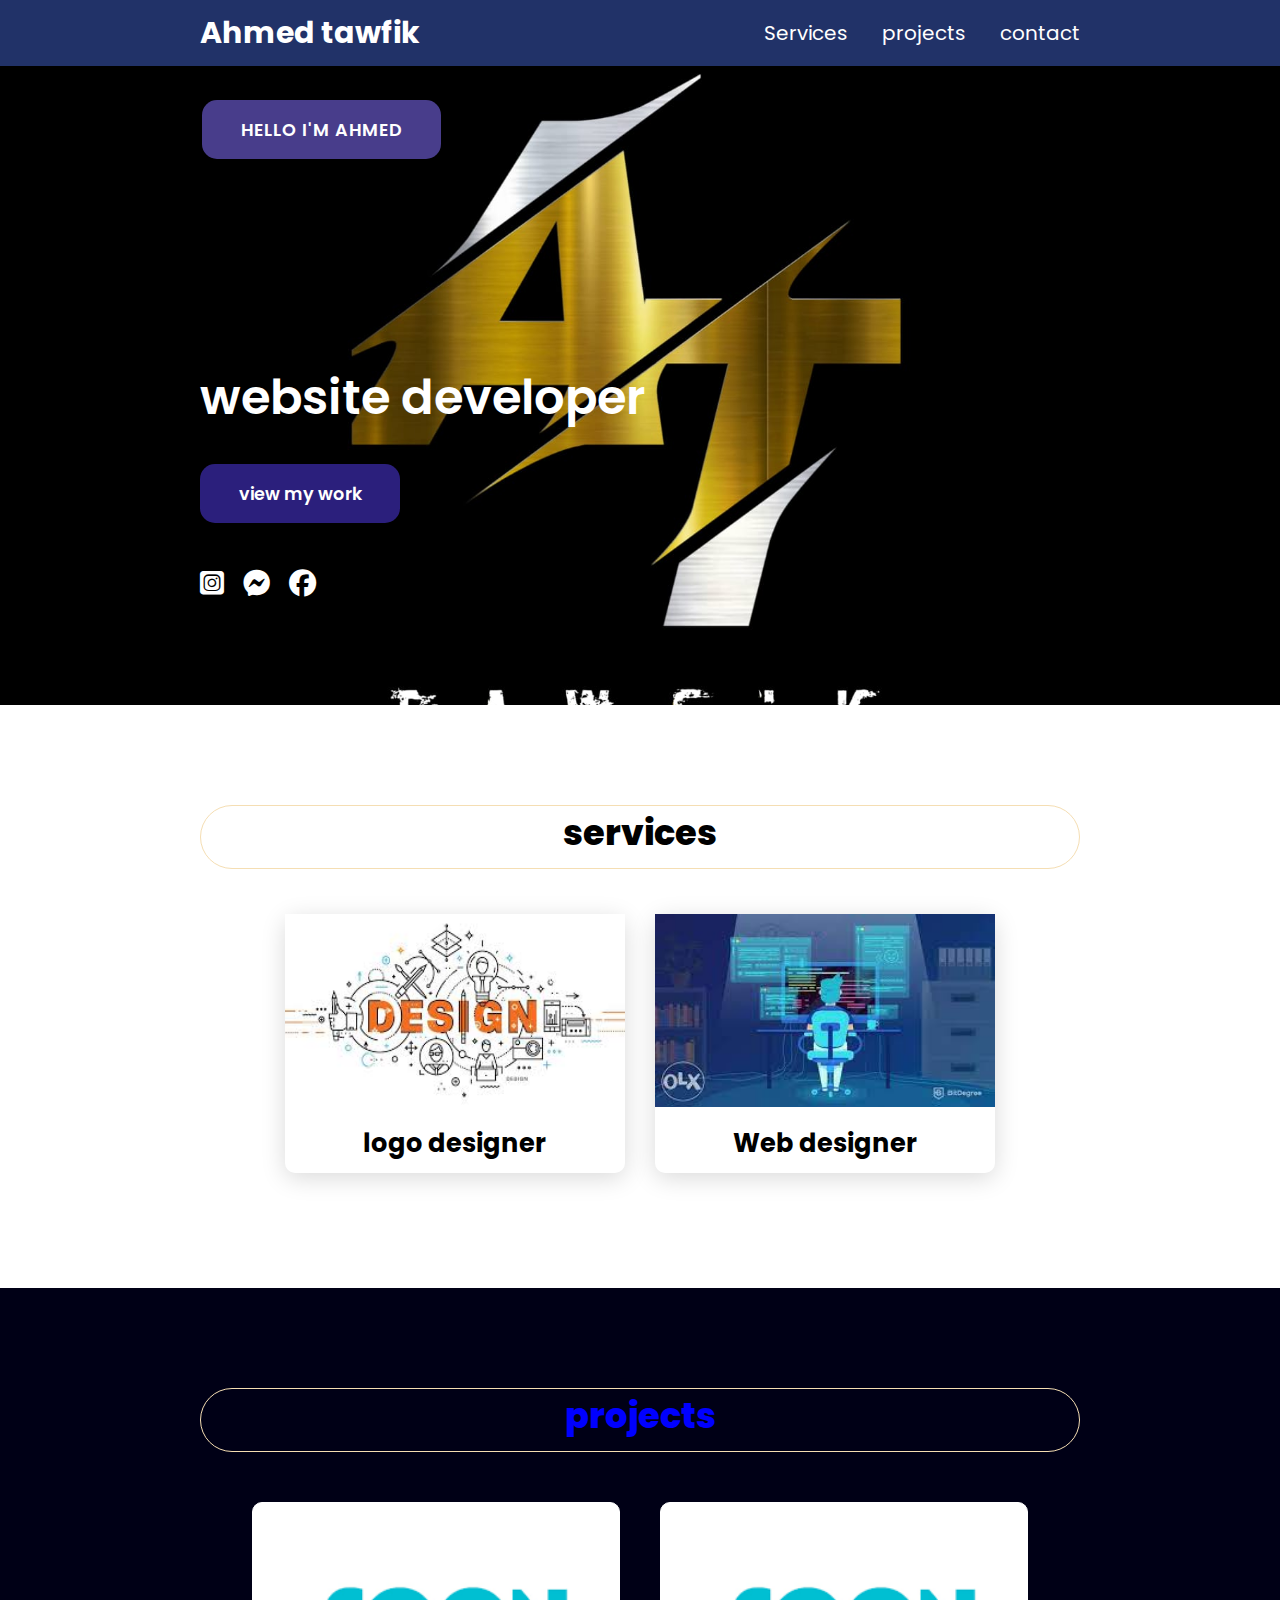
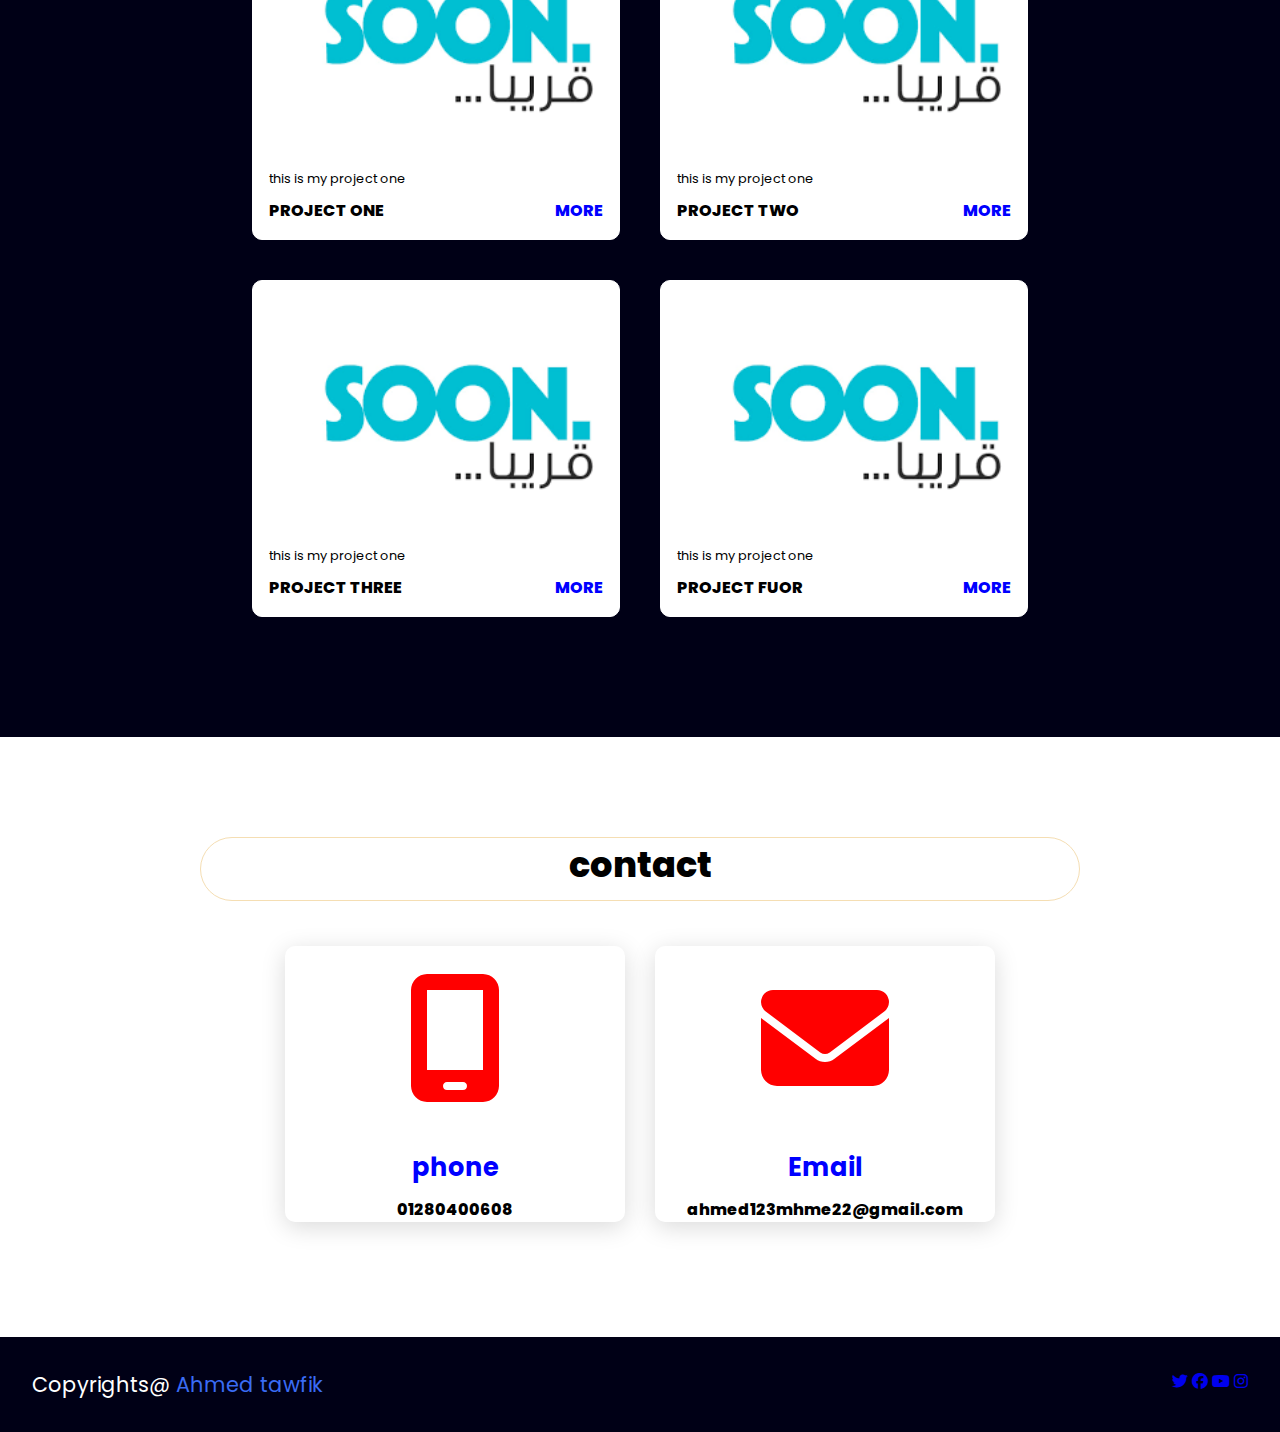
<file: index.html>
<!DOCTYPE html>
<html lang="en">

<head>
    <meta charset="UTF-8">
    <meta http-equiv="X-UA-Compatible" content="IE=edge">
    <meta name="viewport" content="width=device-width, initial-scale=1.0">
    <title>Ahmedtawfik</title>
    <link rel="stylesheet" href="style.css">
    <link rel=" stylesheet" href="https://cdnjs.cloudflare.com/ajax/libs/font-awesome/5.15.4/css/all.min.css">
    <link rel="stylesheet" href="https://cdnjs.cloudflare.com/ajax/libs/font-awesome/6.1.1/css/all.min.css">
</head>

<body>
    <header>
        <a href="" class="logo">Ahmed tawfik</a>
        <nav class="navigation">
            <a href="#services">Services</a>
            <a href="#projects">projects</a>
            <a href="#contactme">contact </a>
        </nav>
    </header>
    <section class="main">
        <div>
            <h2 class="relo">HELLO I'M AHMED </h2>
            <h3> website developer</h3>
            <a href="#project" class="main-btn">view my work</a>
            <div class="socle-icnes">
                <a class="one" href=""><i class="fa-brands fa-instagram-square"></i></a>
                <a class="two" href=""><i class="fa-brands fa-facebook-messenger"></i></a>
                <a class="three" href=""><i class="fa-brands fa-facebook"></i></a>
            </div>
        </div>
    </section>

    <section class="cards" id="services">
        <h1 class="title">services</h1>
        <div class="content">
            <!-- card one -->
            <div class="card">
                <div class="image">
                    <img src="image/design.jpg" width="100%"height="193px" >
                </div>

                <div class="info">
                    <h3>logo designer</h3>
                </div>
            </div>

            <!-- card two -->

            <div class="card">
                <div class="image">
                    <img src="image/web.jpg" width="100%" height="193px">
                </div>

                <div class="info">
                    <h3>Web designer</h3>
                </div>
            </div>
        </div>


    </section>

    <!-- section two 2 22-->
    <section class="project" id="projects">
        <h2 class="title">projects</h2>
        <div class="content">



            <!-- project one -->

            <div class="project-card">
                <div class="project-image">
                    <img src="image/son.jpg.png" alt="">
                </div>
                <div class="project-info">
                    <p class="project-category">this is my project one </p>
                    <strong class="project-title">
                        <span>project one</span>
                        <!-- this is link project -->
                        <a href="https://ahmedtawfikali.github.io/template-one./" class="look">more</a>
                    </strong>
                </div>
            </div>


            <!-- project two -->

            <div class="project-card">
                <div class="project-image">
                    <img src="image/son.jpg.png" alt="">
                </div>
                <div class="project-info">
                    <p class="project-category">this is my project one </p>
                    <strong class="project-title">
                        <span>project two</span>
                        <!-- this is link project -->
                        <a href="https://ahmedtawfikali.github.io/template-one./" class="look">more</a>
                    </strong>
                </div>
            </div>

            <!-- project three -->
            <div class="project-card">
                <div class="project-image">
                    <img src="image/son.jpg.png" alt="">
                </div>
                <div class="project-info">
                    <p class="project-category">this is my project one </p>
                    <strong class="project-title">
                        <span>project three</span>
                        <!-- this is link project -->
                        <a href="https://ahmedtawfikali.github.io/template-one./" class="look">more</a>
                    </strong>
                </div>
            </div>
            <!-- project fuor -->

            <div class="project-card">
                <div class="project-image">
                    <img src="image/son.jpg.png" alt="">
                </div>
                <div class="project-info">
                    <p class="project-category">this is my project one </p>
                    <strong class="project-title">
                        <span>project fuor</span>
                        <!-- this is link project -->
                        <a href="https://ahmedtawfikali.github.io/template-one./" class="look">more</a>
                    </strong>
                </div>
            </div>
        </div>
    </section>

    <section class="cares-contnt" id="contactme">
        <h1 class="title">contact</h1>
        <div class="content">
            <!-- card one -->
            <div class="card">
                <div class="icon">
                    <i class="fa-solid fa-mobile-screen"></i>
                </div>

                <div class="info">
                    <h3 class="emmail">phone</h3>
                    <a class="phone" : href="tel:+01280400608">01280400608</a>
                </div>
            </div>

            <!-- card two -->

            <div class="card">

                <div class="icon">
                    <i class="fa-solid fa-envelope"></i>
                </div>

                <div class="info">
                    <h3 class="emmail">Email</h3>
                    <a class="phone" href="mailto:ahmed123mhme22@gmail.com">ahmed123mhme22@gmail.com</a>
                </div>
            </div>
        </div>
    </section>
    <footer class="footer">
        <p class="footer-title">Copyrights@ <span>Ahmed tawfik</span></p>
        <div class="social-icons">
            <a href="#"> <i class="fab fa-twitter"></i></a>
            <a href="#"> <i class="fab fa-facebook"></i></a>
            <a href="#"> <i class="fab fa-youtube"></i></a>
            <a href="#"> <i class="fab fa-instagram"></i></a>
        </div>
    </footer>

</body>


</html>
</file>
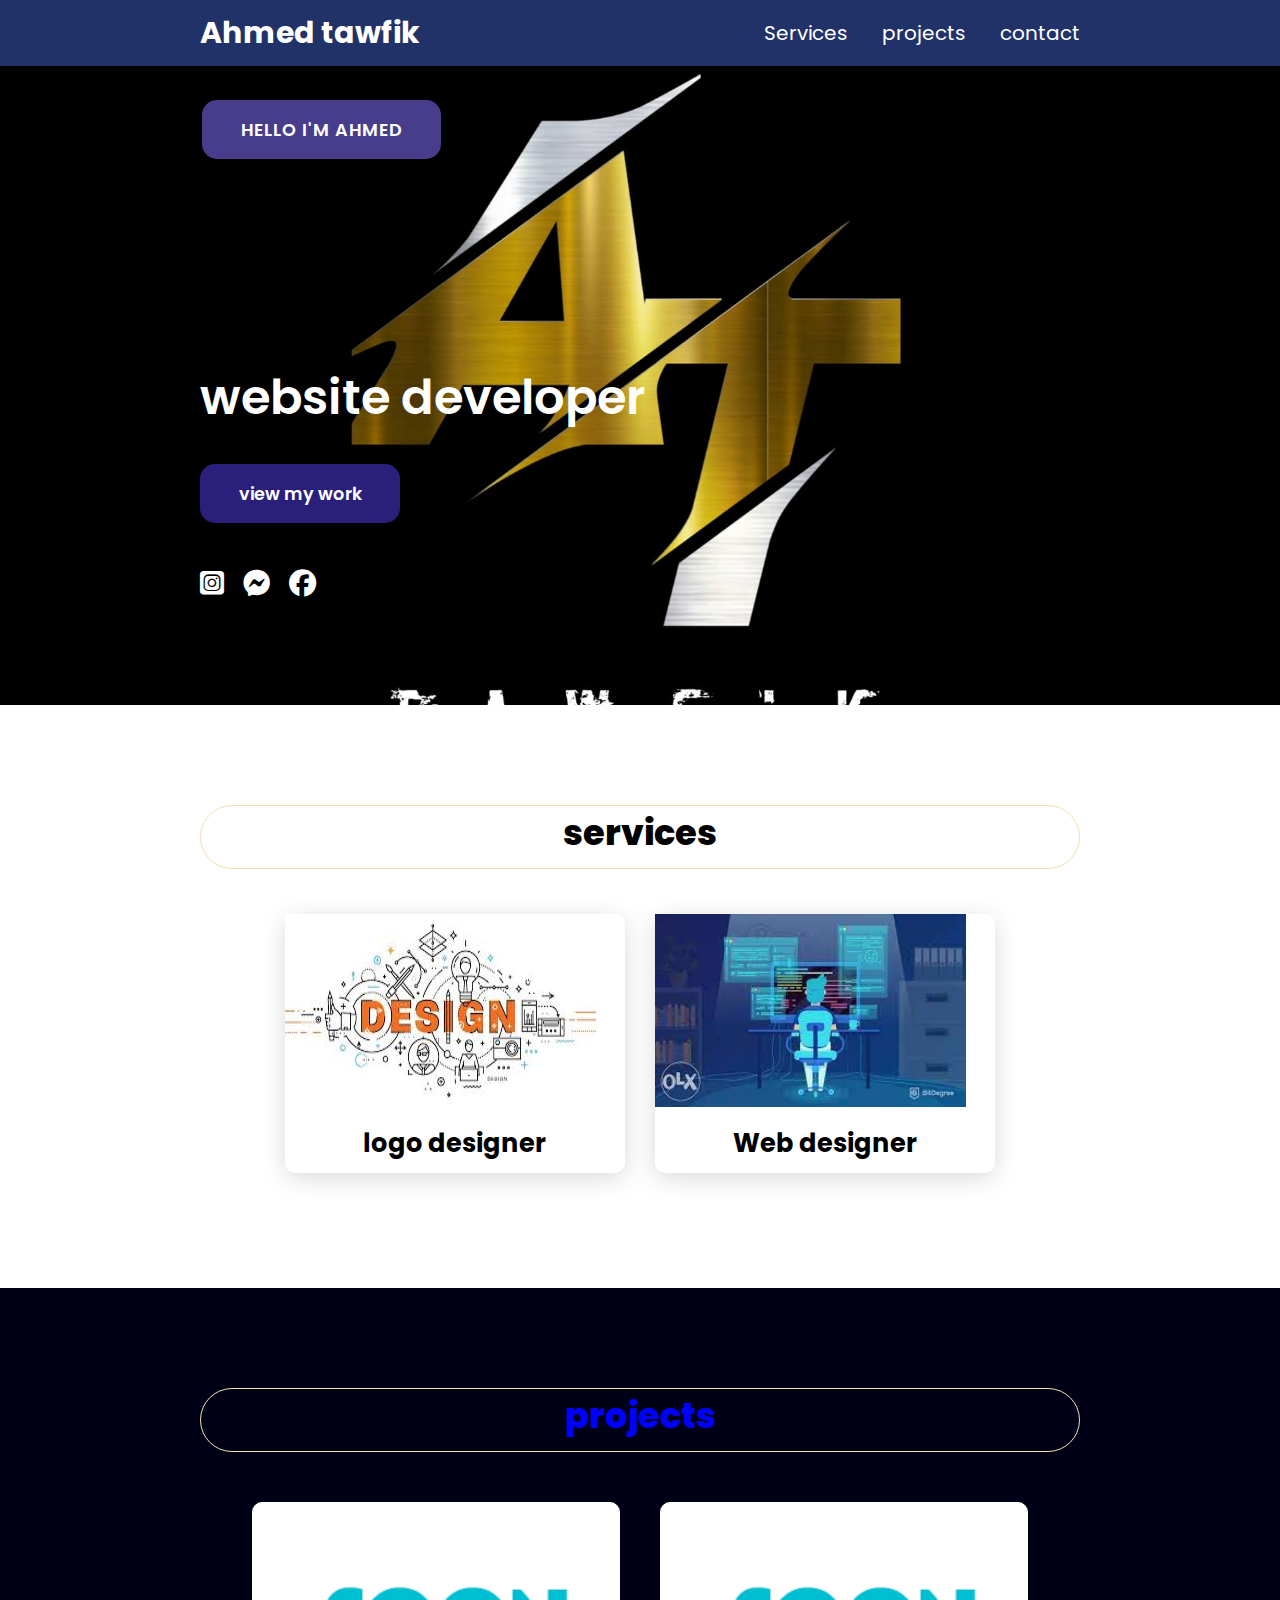
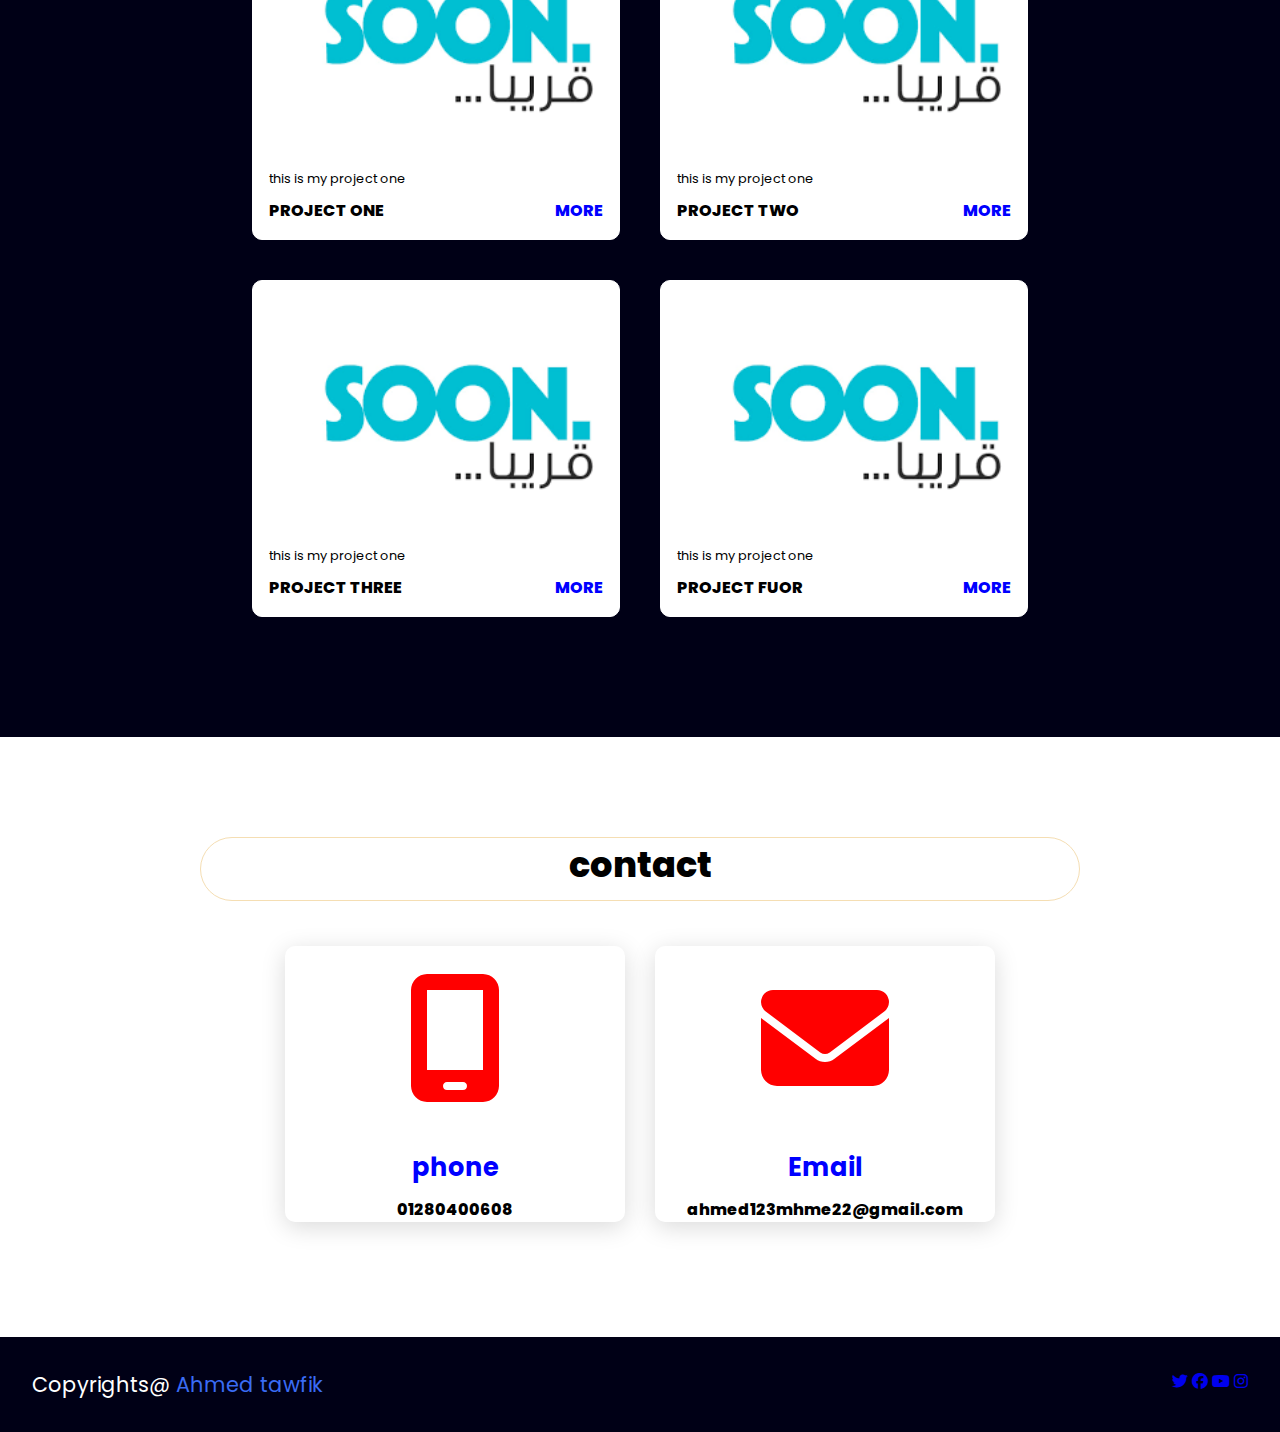
<file: index.html.html>
<!DOCTYPE html>
<html lang="en">

<head>
    <meta charset="UTF-8">
    <meta http-equiv="X-UA-Compatible" content="IE=edge">
    <meta name="viewport" content="width=device-width, initial-scale=1.0">
    <title>Ahmedtawfik</title>
    <link rel="stylesheet" href="style.css.css">
    <link rel=" stylesheet" href="https://cdnjs.cloudflare.com/ajax/libs/font-awesome/5.15.4/css/all.min.css">
    <link rel="stylesheet" href="https://cdnjs.cloudflare.com/ajax/libs/font-awesome/6.1.1/css/all.min.css">
</head>

<body>
    <header>
        <a href="" class="logo">Ahmed tawfik</a>
        <nav class="navigation">
            <a href="#services">Services</a>
            <a href="#projects">projects</a>
            <a href="#contactme">contact </a>
        </nav>
    </header>
    <section class="main">
        <div>
            <h2 class="relo">HELLO I'M AHMED </h2>
            <h3> website developer</h3>
            <a href="#project" class="main-btn">view my work</a>
            <div class="socle-icnes">
                <a class="one" href=""><i class="fa-brands fa-instagram-square"></i></a>
                <a class="two" href=""><i class="fa-brands fa-facebook-messenger"></i></a>
                <a class="three" href=""><i class="fa-brands fa-facebook"></i></a>
            </div>
        </div>
    </section>

    <section class="cards" id="services">
        <h1 class="title">services</h1>
        <div class="content">
            <!-- card one -->
            <div class="card">
                <div class="image">
                    <img src="image/design.jpg" width="311px" height="193px" alt="">
                </div>

                <div class="info">
                    <h3>logo designer</h3>
                </div>
            </div>

            <!-- card two -->

            <div class="card">
                <div class="image">
                    <img src="image/web.jpg" width="311px" ] height="193px" alt="">
                </div>

                <div class="info">
                    <h3>Web designer</h3>
                </div>
            </div>
        </div>


    </section>

    <!-- section two 2 22-->
    <section class="project" id="projects">
        <h2 class="title">projects</h2>
        <div class="content">



            <!-- project one -->

            <div class="project-card">
                <div class="project-image">
                    <img src="image/son.jpg.png" alt="">
                </div>
                <div class="project-info">
                    <p class="project-category">this is my project one </p>
                    <strong class="project-title">
                        <span>project one</span>
                        <!-- this is link project -->
                        <a href="#" class="look">more</a>
                    </strong>
                </div>
            </div>


            <!-- project two -->

            <div class="project-card">
                <div class="project-image">
                    <img src="image/son.jpg.png" alt="">
                </div>
                <div class="project-info">
                    <p class="project-category">this is my project one </p>
                    <strong class="project-title">
                        <span>project two</span>
                        <!-- this is link project -->
                        <a href="#" class="look">more</a>
                    </strong>
                </div>
            </div>

            <!-- project three -->
            <div class="project-card">
                <div class="project-image">
                    <img src="image/son.jpg.png" alt="">
                </div>
                <div class="project-info">
                    <p class="project-category">this is my project one </p>
                    <strong class="project-title">
                        <span>project three</span>
                        <!-- this is link project -->
                        <a href="#" class="look">more</a>
                    </strong>
                </div>
            </div>
            <!-- project fuor -->

            <div class="project-card">
                <div class="project-image">
                    <img src="image/son.jpg.png" alt="">
                </div>
                <div class="project-info">
                    <p class="project-category">this is my project one </p>
                    <strong class="project-title">
                        <span>project fuor</span>
                        <!-- this is link project -->
                        <a href="#" class="look">more</a>
                    </strong>
                </div>
            </div>
        </div>
    </section>

    <section class="cares-contnt" id="contactme">
        <h1 class="title">contact</h1>
        <div class="content">
            <!-- card one -->
            <div class="card">
                <div class="icon">
                    <i class="fa-solid fa-mobile-screen"></i>
                </div>

                <div class="info">
                    <h3 class="emmail">phone</h3>
                    <a class="phone" : href="tel:+01280400608">01280400608</a>
                </div>
            </div>

            <!-- card two -->

            <div class="card">

                <div class="icon">
                    <i class="fa-solid fa-envelope"></i>
                </div>

                <div class="info">
                    <h3 class="emmail">Email</h3>
                    <a class="phone" href="mailto:ahmed123mhme22@gmail.com">ahmed123mhme22@gmail.com</a>
                </div>
            </div>
        </div>
    </section>
    <footer class="footer">
        <p class="footer-title">Copyrights@ <span>Ahmed tawfik</span></p>
        <div class="social-icons">
            <a href="#"> <i class="fab fa-twitter"></i></a>
            <a href="#"> <i class="fab fa-facebook"></i></a>
            <a href="#"> <i class="fab fa-youtube"></i></a>
            <a href="#"> <i class="fab fa-instagram"></i></a>
        </div>
    </footer>

</body>


</html>
</file>
<file: style.css>
@import url('https://fonts.googleapis.com/css2?family=Poppins:ital,wght@0,100;0,200;0,300;0,400;0,500;0,600;0,700;0,800;0,900;1,100;1,200;1,300;1,400;1,500;1,600;1,700;1,800;1,900&display=swap');

* {
    font-family: 'Poppins', sans-serif;
    margin: 0;
    padding: 0;
    box-sizing: border-box;
    scroll-behavior: smooth;
}

:root {
    --main-color: rgb(43, 31, 124);
    --logo-color: white;
}

header {
    background-color: rgb(33, 50, 104);
    color: white;
    display: flex;
    justify-content: space-between;
    width: 100%;
    align-items: center;
    padding: 10px 200px;
    position: fixed;
    z-index: 999;
}


@media (max-width:767px) {
    header {
        padding: 19px 23px;
    }
}

@media (max-width:767px) {
    header .logo {

        font-size: 15px;
    }
}

@media (max-width:767px) {
    header .navigation a {
        font-size: 10px;
        padding: 10px;
    }
}

.logo {
    text-decoration: none;
    color: white;
    font-size: 30px;
    font-weight: 700;
}


.navigation a {
    color: white;
    text-decoration: none;
    padding-left: 30px;
    font-size: 20px;
    font-weight: 400;
}



.navigation a:hover {
    font-weight: bold;
    color: rgb(209, 0, 0);
}

section {
    padding: 100px 200px;
}

.main {
    width: 100%;
    min-height: 100%;
    display: flex;
    align-items: center;
    background-size: cover;
    background: url(image/logo.jpg.jpg) no-repeat;
    background-size: contain;
    background-position: center;
    background-attachment: fixed;
    background-color: black;
}

@media (max-width:767px) {
    section {
        padding: 129px 28px;
    }
}

.main h2 {
    color: rgb(80, 11, 145);
    font-size: 1.4em;
    font-weight: 500;
}

.main h3 {
    margin-top: 10px;
    color: var(--logo-color);
    font-size: 3em;
    font-weight: 600;
    margin-bottom: 30px;
}


.main .relo {
    margin-left: 2px;
    background-color: darkslateblue;
    color: white;
    font-size: 1.1em;
    font-weight: 600;
    border-radius: 15px;
    margin-bottom: 193px;
    padding: 0.9375em 2.1875em;
    text-decoration: none;
    display: inline-block;
    display: inline-block;
    letter-spacing: 1px;
    transition: 0.7s ease;
    position: relative;
    animation: but;
    animation-duration: 4s;
    animation-iteration-count: infinite;
    position: relative;
    animation: but;
    animation-duration: 4s;
    animation-iteration-count: infinite;
}

@keyframes but {
    0% {
        background-color: red;
        left: 0px;
        top: 0px;
    }

    25% {
        background-color: yellow;
        left: 200px;
        top: 0px;
    }

    50% {
        background-color: blue;
        left: 200px;
        top: 200px;
    }

    75% {
        background-color: green;
        left: 0px;
        top: 200px;
    }

    100% {
        background-color: red;
        left: 0px;
        top: 0px;
    }
}


@media (max-width:767px) {
    .main .relo {
        display: none;
    }
}

.main-btn {
    background-color: rgb(43, 31, 124);
    color: white;
    font-size: 1.1em;
    font-weight: 600;
    border-radius: 15px;
    margin-bottom: 40px;
    padding: 0.9375em 2.1875em;
    text-decoration: none;
    display: inline-block;
    transition: 0.7s ease;
}

.main-btn:hover {
    background-color: rgb(255, 0, 21);
    transform: scale(1.1);
}

.socle-icnes a {
    color: var(--logo-color);
    font-size: 1.7em;
    padding-right: 15px;
    transition: 0.7s ease;
    display: inline-block;

}

.socle-icnes a:hover {
    font-size: 20px;
    transform: scale(1.1);
}

.socle-icnes a:hover {
    color: rgb(255, 0, 0);
    font-size: 40px;
}

.title {
    display: flex;
    justify-content: center;
    font-size: 2.2em;
    font-weight: 800;
    margin-bottom: 30px;
    border: 1px solid wheat;
    border-radius: 50px;
    padding-bottom: 9px;
}

/*  */
.content {
    display: flex;
    justify-content: center;
    flex-direction: row;
    flex-wrap: wrap;
}

.card {
    background-color: #FFF;
    width: 21.25em;
    box-shadow: 0 5px 25px rgba(1 1 1 /15%);
    border-radius: 10px;
    /* pading card */
    margin: 15px;
    transition: 0.7s;
}

.card:hover {
    transform: scale(1.1);
}

.icon {
    color: red;
    font-size: 8em;
    text-align: center;

}

.info h3 {
    text-align: center;
    color: black;
    font-size: 1.6em;
    font-weight: 700;
    margin: 10px;
}

.project .title {
    color: blue;
}

.project {
    background-color: #000016;
}

.project .content {
    margin-top: 30px;
}

.project-card {
    background-color: #FFF;
    border: 1px solid #FFF;
    min-height: 14em;
    overflow: hidden;
    width: 23em;
    border-radius: 10px;
    margin: 20px;
    transition: 0.7s ease;

}

.project-card:hover {
    transform: scale(1.1);
}

.project-image img {
    width: 100%;
}

.project-card:hover .project-image {
    opacity: 0.9;
}

.project-info {
    padding: 1em;
}

.project-category {
    font-size: 0.8em;
    color: #000;
}

.project-title {
    display: flex;
    justify-content: space-between;
    font-weight: 800;
    text-transform: uppercase;
    margin-top: 10px;
}

.look {
    text-decoration: none;
    color: blue;
    transition: 0.7s ease;
}

.look:hover {
    color: red;
    transform: scale(1.1);
}

.cares-contnt .phone {
    display: flex;
    justify-content: center;
    text-decoration: none;
    color: black;
    font-weight: 800;
}

.cares-contnt .emmail {
    color: blue;
}

.footer {
    display: flex;
    justify-content: space-between;
    background-color: #000016;
    color: #fff;
    padding: 2em;
}

.footer .footer-title {
    font-size: 1.3em;
    font-weight: 600px;
}

.footer .footer-title span {
    color: #3a6cf4;
}

@media (max-width:767px) {
    .footer {
        font-size: 10px;
    }
}
</file>
<file: style.css.css>
@import url('https://fonts.googleapis.com/css2?family=Poppins:ital,wght@0,100;0,200;0,300;0,400;0,500;0,600;0,700;0,800;0,900;1,100;1,200;1,300;1,400;1,500;1,600;1,700;1,800;1,900&display=swap');

* {
    font-family: 'Poppins', sans-serif;
    margin: 0;
    padding: 0;
    box-sizing: border-box;
    scroll-behavior: smooth;
}

:root {
    --main-color: rgb(43, 31, 124);
    --logo-color: white;
}

header {
    background-color: rgb(33, 50, 104);
    color: white;
    display: flex;
    justify-content: space-between;
    width: 100%;
    align-items: center;
    padding: 10px 200px;
    position: fixed;
    z-index: 999;
}


@media (max-width:767px) {
    header {
        padding: 19px 23px;
    }
}

@media (max-width:767px) {
    header .logo {

        font-size: 15px;
    }
}

@media (max-width:767px) {
    header .navigation a {
        font-size: 10px;
        padding: 10px;
    }
}

.logo {
    text-decoration: none;
    color: white;
    font-size: 30px;
    font-weight: 700;
}


.navigation a {
    color: white;
    text-decoration: none;
    padding-left: 30px;
    font-size: 20px;
    font-weight: 400;
}



.navigation a:hover {
    font-weight: bold;
    color: rgb(209, 0, 0);
}

section {
    padding: 100px 200px;
}

.main {
    width: 100%;
    min-height: 100%;
    display: flex;
    align-items: center;
    background-size: cover;
    background: url(image/logo.jpg.jpg) no-repeat;
    background-size: contain;
    background-position: center;
    background-attachment: fixed;
    background-color: black;
}

@media (max-width:767px) {
    section {
        padding: 129px 28px;
    }
}

.main h2 {
    color: rgb(80, 11, 145);
    font-size: 1.4em;
    font-weight: 500;
}

.main h3 {
    margin-top: 10px;
    color: var(--logo-color);
    font-size: 3em;
    font-weight: 600;
    margin-bottom: 30px;
}


.main .relo {
    margin-left: 2px;
    background-color: darkslateblue;
    color: white;
    font-size: 1.1em;
    font-weight: 600;
    border-radius: 15px;
    margin-bottom: 193px;
    padding: 0.9375em 2.1875em;
    text-decoration: none;
    display: inline-block;
    display: inline-block;
    letter-spacing: 1px;
    transition: 0.7s ease;
    position: relative;
    animation: but;
    animation-duration: 4s;
    animation-iteration-count: infinite;
    position: relative;
    animation: but;
    animation-duration: 4s;
    animation-iteration-count: infinite;
}

@keyframes but {
    0% {
        background-color: red;
        left: 0px;
        top: 0px;
    }

    25% {
        background-color: yellow;
        left: 200px;
        top: 0px;
    }

    50% {
        background-color: blue;
        left: 200px;
        top: 200px;
    }

    75% {
        background-color: green;
        left: 0px;
        top: 200px;
    }

    100% {
        background-color: red;
        left: 0px;
        top: 0px;
    }
}


@media (max-width:767px) {
    .main .relo {
        display: none;
    }
}

.main-btn {
    background-color: rgb(43, 31, 124);
    color: white;
    font-size: 1.1em;
    font-weight: 600;
    border-radius: 15px;
    margin-bottom: 40px;
    padding: 0.9375em 2.1875em;
    text-decoration: none;
    display: inline-block;
    transition: 0.7s ease;
}

.main-btn:hover {
    background-color: rgb(255, 0, 21);
    transform: scale(1.1);
}

.socle-icnes a {
    color: var(--logo-color);
    font-size: 1.7em;
    padding-right: 15px;
    transition: 0.7s ease;
    display: inline-block;

}

.socle-icnes a:hover {
    font-size: 20px;
    transform: scale(1.1);
}

.socle-icnes a:hover {
    color: rgb(255, 0, 0);
    font-size: 40px;
}

.title {
    display: flex;
    justify-content: center;
    font-size: 2.2em;
    font-weight: 800;
    margin-bottom: 30px;
    border: 1px solid wheat;
    border-radius: 50px;
    padding-bottom: 9px;
}

/*  */
.content {
    display: flex;
    justify-content: center;
    flex-direction: row;
    flex-wrap: wrap;
}

.card {
    background-color: #FFF;
    width: 21.25em;
    box-shadow: 0 5px 25px rgba(1 1 1 /15%);
    border-radius: 10px;
    /* pading card */
    margin: 15px;
    transition: 0.7s;
}

.card:hover {
    transform: scale(1.1);
}

.icon {
    color: red;
    font-size: 8em;
    text-align: center;

}

.info h3 {
    text-align: center;
    color: black;
    font-size: 1.6em;
    font-weight: 700;
    margin: 10px;
}

.project .title {
    color: blue;
}

.project {
    background-color: #000016;
}

.project .content {
    margin-top: 30px;
}

.project-card {
    background-color: #FFF;
    border: 1px solid #FFF;
    min-height: 14em;
    overflow: hidden;
    width: 23em;
    border-radius: 10px;
    margin: 20px;
    transition: 0.7s ease;

}

.project-card:hover {
    transform: scale(1.1);
}

.project-image img {
    width: 100%;
}

.project-card:hover .project-image {
    opacity: 0.9;
}

.project-info {
    padding: 1em;
}

.project-category {
    font-size: 0.8em;
    color: #000;
}

.project-title {
    display: flex;
    justify-content: space-between;
    font-weight: 800;
    text-transform: uppercase;
    margin-top: 10px;
}

.look {
    text-decoration: none;
    color: blue;
    transition: 0.7s ease;
}

.look:hover {
    color: red;
    transform: scale(1.1);
}

.cares-contnt .phone {
    display: flex;
    justify-content: center;
    text-decoration: none;
    color: black;
    font-weight: 800;
}

.cares-contnt .emmail {
    color: blue;
}

.footer {
    display: flex;
    justify-content: space-between;
    background-color: #000016;
    color: #fff;
    padding: 2em;
}

.footer .footer-title {
    font-size: 1.3em;
    font-weight: 600px;
}

.footer .footer-title span {
    color: #3a6cf4;
}

@media (max-width:767px) {
    .footer {
        font-size: 10px;
    }
}
</file>
